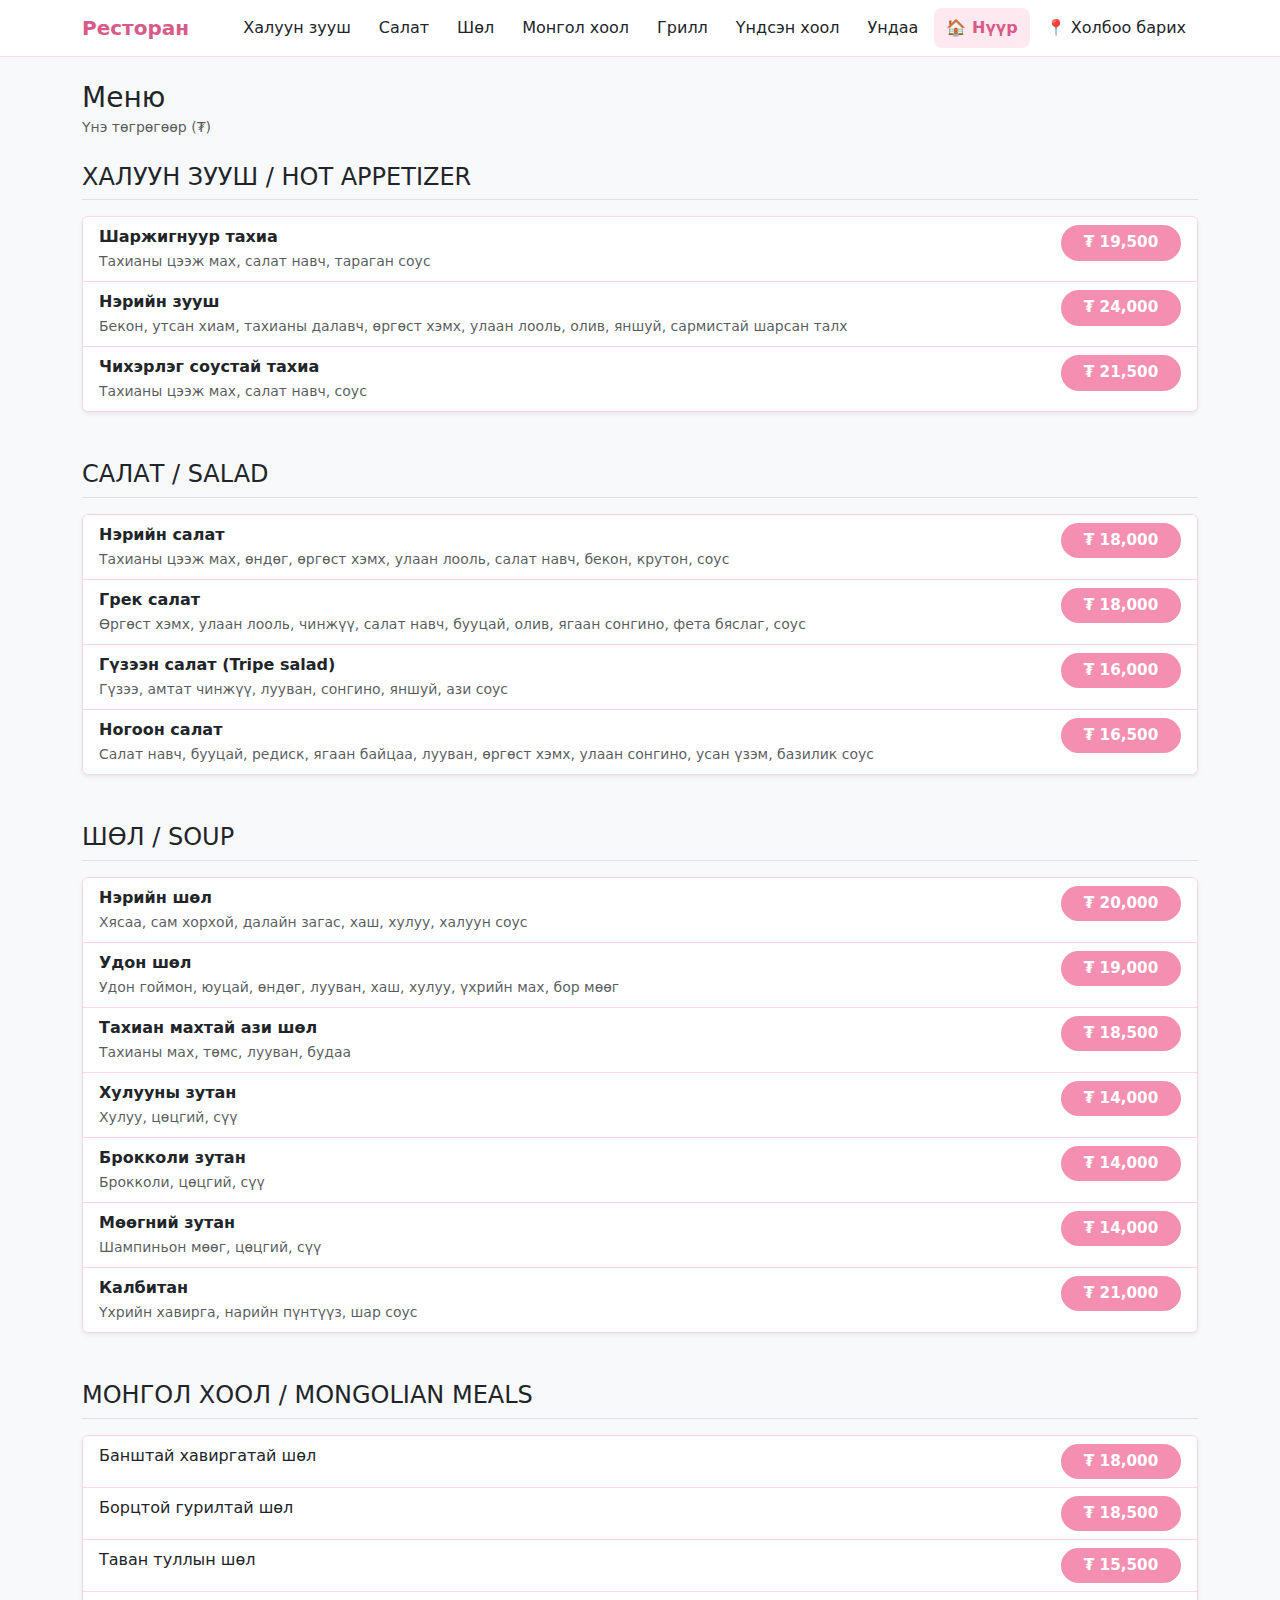
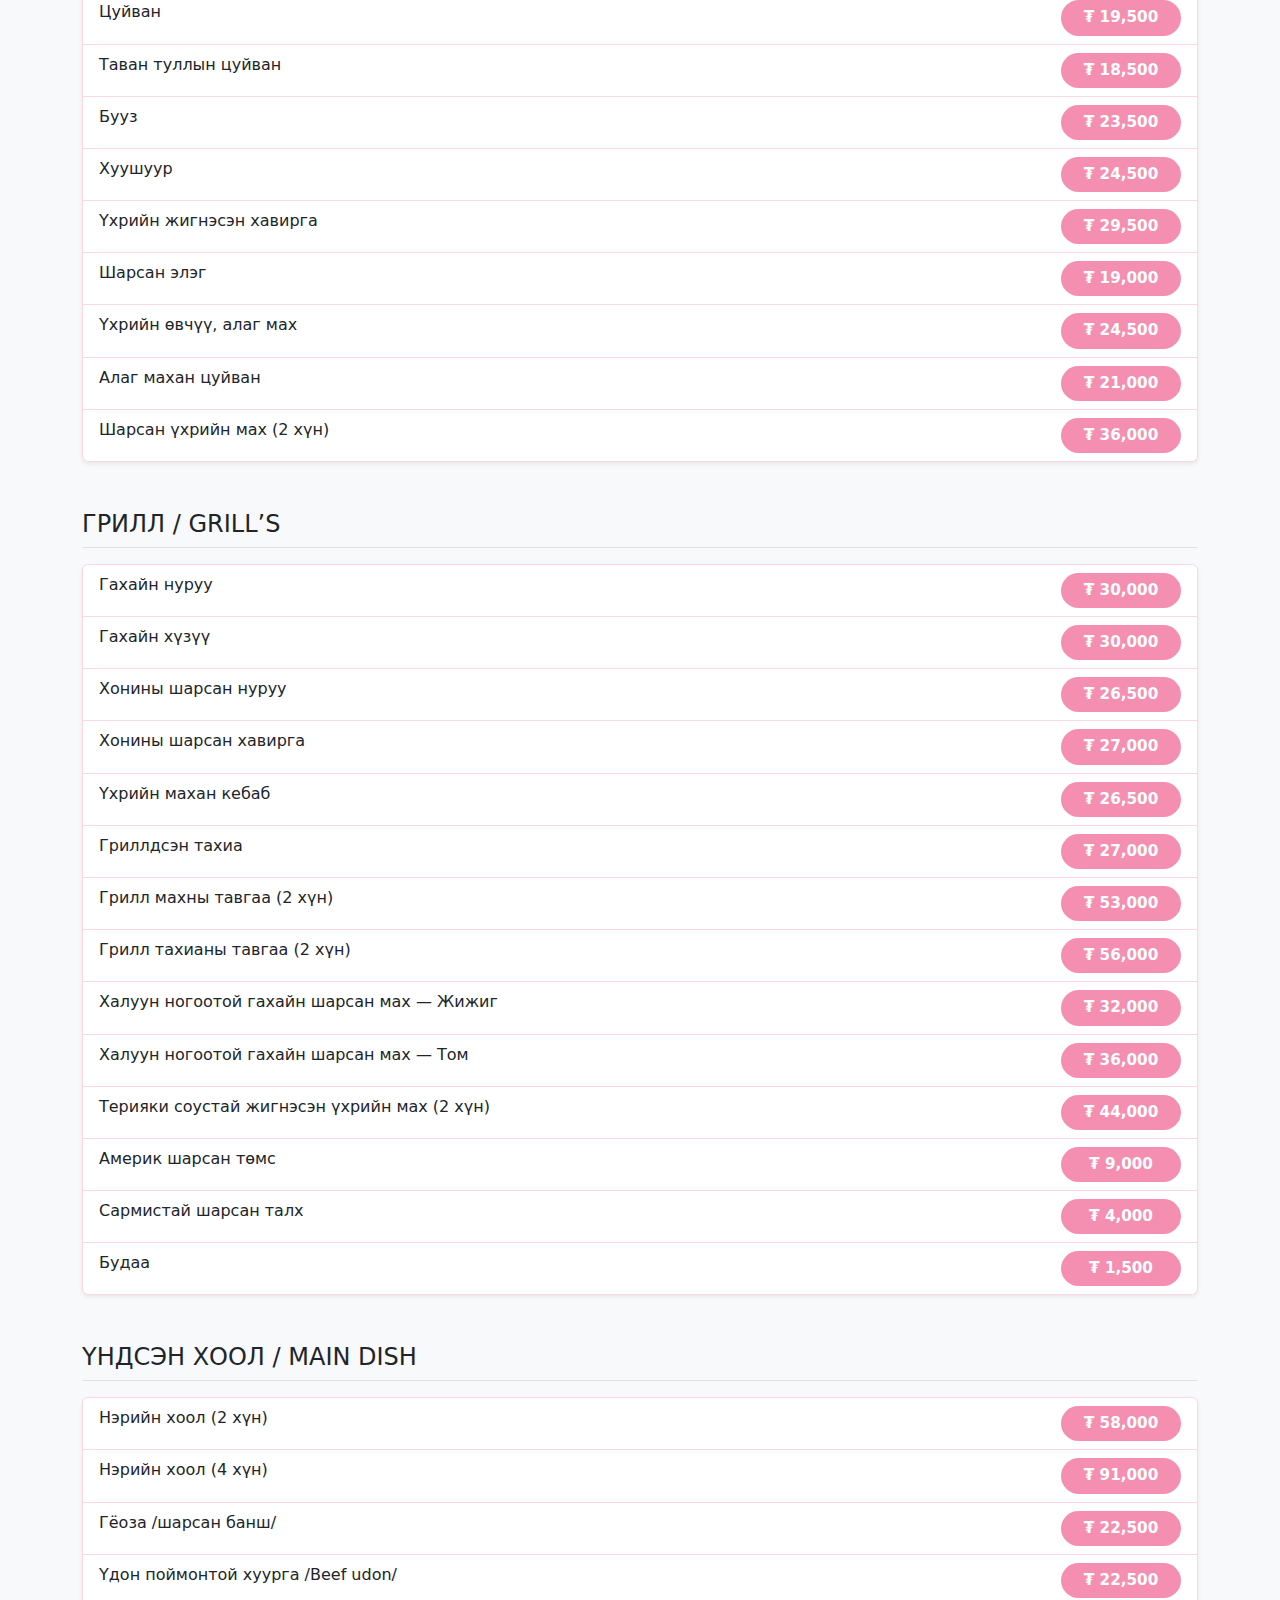
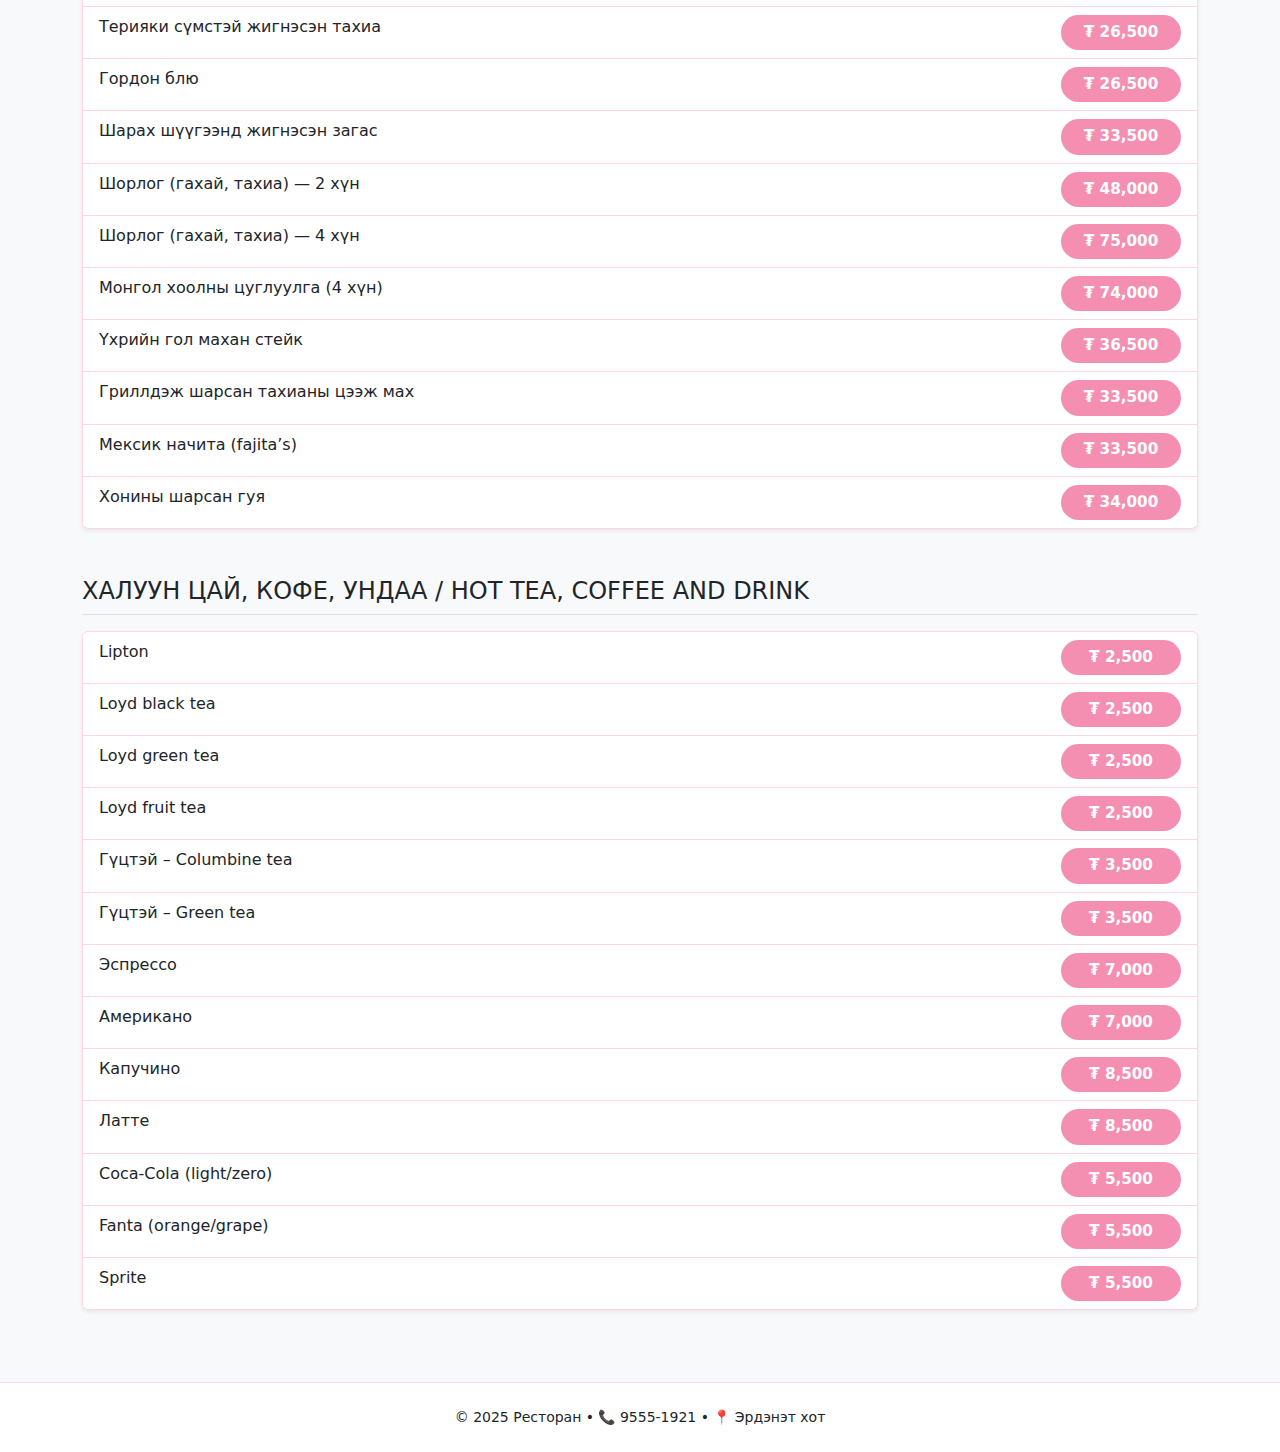
<file: index.html>
<!DOCTYPE html>
<html lang="mn">
<head>
  <meta charset="UTF-8" />
  <meta name="viewport" content="width=device-width, initial-scale=1" />
  <title>Ресторан – Меню</title>

  <!-- Bootstrap CSS -->
  <link href="https://cdn.jsdelivr.net/npm/bootstrap@5.3.3/dist/css/bootstrap.min.css" rel="stylesheet">

  <!-- Theme CSS -->
  <link rel="stylesheet" href="style.css" />
</head>
<body class="bg-light">

<!-- ===== Header (desktop nav + mobile offcanvas) ===== -->
<header class="navbar navbar-light theme-navbar sticky-top">
  <div class="container d-flex align-items-center justify-content-between">
    <a class="navbar-brand fw-bold m-0" href="index.html">Ресторан</a>

    <!-- Desktop nav -->
    <ul class="nav d-none d-md-flex gap-1">
      <li class="nav-item"><a class="nav-link" href="#hot-appetizer">Халуун зууш</a></li>
      <li class="nav-item"><a class="nav-link" href="#salad">Салат</a></li>
      <li class="nav-item"><a class="nav-link" href="#soup">Шөл</a></li>
      <li class="nav-item"><a class="nav-link" href="#mongolian-meals">Монгол хоол</a></li>
      <li class="nav-item"><a class="nav-link" href="#grills">Грилл</a></li>
      <li class="nav-item"><a class="nav-link" href="#main-dish">Үндсэн хоол</a></li>
      <li class="nav-item"><a class="nav-link" href="#drinks">Ундаа</a></li>
      <li class="nav-item"><a class="nav-link active" href="index.html">🏠 Нүүр</a></li>
      <li class="nav-item"><a class="nav-link" href="contact.html">📍 Холбоо барих</a></li>
    </ul>

    <!-- Mobile toggle -->
    <button class="navbar-toggler d-md-none" type="button"
            data-bs-toggle="offcanvas" data-bs-target="#mobileNav"
            aria-controls="mobileNav" aria-label="Toggle navigation">
      <span class="navbar-toggler-icon"></span>
    </button>
  </div>
</header>

<!-- ===== Mobile sidebar ===== -->
<div class="offcanvas offcanvas-start offcanvas-pink" tabindex="-1" id="mobileNav" aria-labelledby="mobileNavLabel">
  <div class="offcanvas-header">
    <h5 class="offcanvas-title" id="mobileNavLabel">Цэс</h5>
    <button type="button" class="btn-close" data-bs-dismiss="offcanvas" aria-label="Close"></button>
  </div>
  <div class="offcanvas-body">
    <nav class="nav flex-column">
      <a class="nav-link" href="#hot-appetizer">Халуун зууш</a>
      <a class="nav-link" href="#salad">Салат</a>
      <a class="nav-link" href="#soup">Шөл</a>
      <a class="nav-link" href="#mongolian-meals">Монгол хоол</a>
      <a class="nav-link" href="#grills">Грилл</a>
      <a class="nav-link" href="#main-dish">Үндсэн хоол</a>
      <a class="nav-link" href="#drinks">Ундаа</a>
      <a class="nav-link" href="index.html">🏠 Нүүр</a>
      <a class="nav-link" href="contact.html">📍 Холбоо барих</a>
    </nav>
  </div>
</div>

<!-- ===== Main ===== -->
<main class="container py-4">

  <div class="mb-4">
    <h1 class="h3 mb-0">Меню</h1>
    <small class="text-muted">Үнэ төгрөгөөр (₮)</small>
  </div>

  <!-- ХАЛУУН ЗУУШ -->
  <section id="hot-appetizer" class="mb-5">
    <h2 class="h4 pb-2 mb-3 border-bottom">ХАЛУУН ЗУУШ / HOT APPETIZER</h2>
    <ul class="list-group shadow-sm">
      <li class="list-group-item d-flex justify-content-between align-items-start">
        <div>
          <div class="fw-semibold">Шаржигнуур тахиа</div>
          <small class="text-muted">Тахианы цээж мах, салат навч, тараган соус</small>
        </div>
        <span class="badge bg-primary rounded-pill">₮ 19,500</span>
      </li>
      <li class="list-group-item d-flex justify-content-between align-items-start">
        <div>
          <div class="fw-semibold">Нэрийн зууш</div>
          <small class="text-muted">Бекон, утсан хиам, тахианы далавч, өргөст хэмх, улаан лооль, олив, яншуй, сармистай шарсан талх</small>
        </div>
        <span class="badge bg-primary rounded-pill">₮ 24,000</span>
      </li>
      <li class="list-group-item d-flex justify-content-between align-items-start">
        <div>
          <div class="fw-semibold">Чихэрлэг соустай тахиа</div>
          <small class="text-muted">Тахианы цээж мах, салат навч, соус</small>
        </div>
        <span class="badge bg-primary rounded-pill">₮ 21,500</span>
      </li>
    </ul>
  </section>

  <!-- САЛАТ -->
  <section id="salad" class="mb-5">
    <h2 class="h4 pb-2 mb-3 border-bottom">САЛАТ / SALAD</h2>
    <ul class="list-group shadow-sm">
      <li class="list-group-item d-flex justify-content-between align-items-start">
        <div>
          <div class="fw-semibold">Нэрийн салат</div>
          <small class="text-muted">Тахианы цээж мах, өндөг, өргөст хэмх, улаан лооль, салат навч, бекон, крутон, соус</small>
        </div>
        <span class="badge bg-primary rounded-pill">₮ 18,000</span>
      </li>
      <li class="list-group-item d-flex justify-content-between align-items-start">
        <div>
          <div class="fw-semibold">Грек салат</div>
          <small class="text-muted">Өргөст хэмх, улаан лооль, чинжүү, салат навч, бууцай, олив, ягаан сонгино, фета бяслаг, соус</small>
        </div>
        <span class="badge bg-primary rounded-pill">₮ 18,000</span>
      </li>
      <li class="list-group-item d-flex justify-content-between align-items-start">
        <div>
          <div class="fw-semibold">Гүзээн салат (Tripe salad)</div>
          <small class="text-muted">Гүзээ, амтат чинжүү, лууван, сонгино, яншуй, ази соус</small>
        </div>
        <span class="badge bg-primary rounded-pill">₮ 16,000</span>
      </li>
      <li class="list-group-item d-flex justify-content-between align-items-start">
        <div>
          <div class="fw-semibold">Ногоон салат</div>
          <small class="text-muted">Салат навч, бууцай, редиск, ягаан байцаа, лууван, өргөст хэмх, улаан сонгино, усан үзэм, базилик соус</small>
        </div>
        <span class="badge bg-primary rounded-pill">₮ 16,500</span>
      </li>
    </ul>
  </section>

  <!-- ШӨЛ -->
  <section id="soup" class="mb-5">
    <h2 class="h4 pb-2 mb-3 border-bottom">ШӨЛ / SOUP</h2>
    <ul class="list-group shadow-sm">
      <li class="list-group-item d-flex justify-content-between align-items-start">
        <div><div class="fw-semibold">Нэрийн шөл</div>
          <small class="text-muted">Хясаа, сам хорхой, далайн загас, хаш, хулуу, халуун соус</small>
        </div>
        <span class="badge bg-primary rounded-pill">₮ 20,000</span>
      </li>
      <li class="list-group-item d-flex justify-content-between align-items-start">
        <div><div class="fw-semibold">Удон шөл</div>
          <small class="text-muted">Удон гоймон, юуцай, өндөг, лууван, хаш, хулуу, үхрийн мах, бор мөөг</small>
        </div>
        <span class="badge bg-primary rounded-pill">₮ 19,000</span>
      </li>
      <li class="list-group-item d-flex justify-content-between align-items-start">
        <div><div class="fw-semibold">Тахиан махтай ази шөл</div>
          <small class="text-muted">Тахианы мах, төмс, лууван, будаа</small>
        </div>
        <span class="badge bg-primary rounded-pill">₮ 18,500</span>
      </li>
      <li class="list-group-item d-flex justify-content-between align-items-start">
        <div><div class="fw-semibold">Хулууны зутан</div>
          <small class="text-muted">Хулуу, цөцгий, сүү</small>
        </div>
        <span class="badge bg-primary rounded-pill">₮ 14,000</span>
      </li>
      <li class="list-group-item d-flex justify-content-between align-items-start">
        <div><div class="fw-semibold">Брокколи зутан</div>
          <small class="text-muted">Брокколи, цөцгий, сүү</small>
        </div>
        <span class="badge bg-primary rounded-pill">₮ 14,000</span>
      </li>
      <li class="list-group-item d-flex justify-content-between align-items-start">
        <div><div class="fw-semibold">Мөөгний зутан</div>
          <small class="text-muted">Шампиньон мөөг, цөцгий, сүү</small>
        </div>
        <span class="badge bg-primary rounded-pill">₮ 14,000</span>
      </li>
      <li class="list-group-item d-flex justify-content-between align-items-start">
        <div><div class="fw-semibold">Калбитан</div>
          <small class="text-muted">Үхрийн хавирга, нарийн пүнтүүз, шар соус</small>
        </div>
        <span class="badge bg-primary rounded-pill">₮ 21,000</span>
      </li>
    </ul>
  </section>

  <!-- МОНГОЛ ХООЛ -->
  <section id="mongolian-meals" class="mb-5">
    <h2 class="h4 pb-2 mb-3 border-bottom">МОНГОЛ ХООЛ / MONGOLIAN MEALS</h2>
    <ul class="list-group shadow-sm">
      <li class="list-group-item d-flex justify-content-between"><span>Банштай хавиргатай шөл</span><span class="fw-semibold">₮ 18,000</span></li>
      <li class="list-group-item d-flex justify-content-between"><span>Борцтой гурилтай шөл</span><span class="fw-semibold">₮ 18,500</span></li>
      <li class="list-group-item d-flex justify-content-between"><span>Таван туллын шөл</span><span class="fw-semibold">₮ 15,500</span></li>
      <li class="list-group-item d-flex justify-content-between"><span>Цуйван</span><span class="fw-semibold">₮ 19,500</span></li>
      <li class="list-group-item d-flex justify-content-between"><span>Таван туллын цуйван</span><span class="fw-semibold">₮ 18,500</span></li>
      <li class="list-group-item d-flex justify-content-between"><span>Бууз</span><span class="fw-semibold">₮ 23,500</span></li>
      <li class="list-group-item d-flex justify-content-between"><span>Хуушуур</span><span class="fw-semibold">₮ 24,500</span></li>
      <li class="list-group-item d-flex justify-content-between"><span>Үхрийн жигнэсэн хавирга</span><span class="fw-semibold">₮ 29,500</span></li>
      <li class="list-group-item d-flex justify-content-between"><span>Шарсан элэг</span><span class="fw-semibold">₮ 19,000</span></li>
      <li class="list-group-item d-flex justify-content-between"><span>Үхрийн өвчүү, алаг мах</span><span class="fw-semibold">₮ 24,500</span></li>
      <li class="list-group-item d-flex justify-content-between"><span>Алаг махан цуйван</span><span class="fw-semibold">₮ 21,000</span></li>
      <li class="list-group-item d-flex justify-content-between"><span>Шарсан үхрийн мах (2 хүн)</span><span class="fw-semibold">₮ 36,000</span></li>
    </ul>
  </section>

  <!-- ГРИЛЛ -->
  <section id="grills" class="mb-5">
    <h2 class="h4 pb-2 mb-3 border-bottom">ГРИЛЛ / GRILL’S</h2>
    <ul class="list-group shadow-sm">
      <li class="list-group-item d-flex justify-content-between"><span>Гахайн нуруу</span><span class="fw-semibold">₮ 30,000</span></li>
      <li class="list-group-item d-flex justify-content-between"><span>Гахайн хүзүү</span><span class="fw-semibold">₮ 30,000</span></li>
      <li class="list-group-item d-flex justify-content-between"><span>Хонины шарсан нуруу</span><span class="fw-semibold">₮ 26,500</span></li>
      <li class="list-group-item d-flex justify-content-between"><span>Хонины шарсан хавирга</span><span class="fw-semibold">₮ 27,000</span></li>
      <li class="list-group-item d-flex justify-content-between"><span>Үхрийн махан кебаб</span><span class="fw-semibold">₮ 26,500</span></li>
      <li class="list-group-item d-flex justify-content-between"><span>Гриллдсэн тахиа</span><span class="fw-semibold">₮ 27,000</span></li>
      <li class="list-group-item d-flex justify-content-between"><span>Грилл махны тавгаа (2 хүн)</span><span class="fw-semibold">₮ 53,000</span></li>
      <li class="list-group-item d-flex justify-content-between"><span>Грилл тахианы тавгаа (2 хүн)</span><span class="fw-semibold">₮ 56,000</span></li>
      <li class="list-group-item d-flex justify-content-between"><span>Халуун ногоотой гахайн шарсан мах — Жижиг</span><span class="fw-semibold">₮ 32,000</span></li>
      <li class="list-group-item d-flex justify-content-between"><span>Халуун ногоотой гахайн шарсан мах — Том</span><span class="fw-semibold">₮ 36,000</span></li>
      <li class="list-group-item d-flex justify-content-between"><span>Терияки соустай жигнэсэн үхрийн мах (2 хүн)</span><span class="fw-semibold">₮ 44,000</span></li>
      <li class="list-group-item d-flex justify-content-between"><span>Америк шарсан төмс</span><span class="fw-semibold">₮ 9,000</span></li>
      <li class="list-group-item d-flex justify-content-between"><span>Сармистай шарсан талх</span><span class="fw-semibold">₮ 4,000</span></li>
      <li class="list-group-item d-flex justify-content-between"><span>Будаа</span><span class="fw-semibold">₮ 1,500</span></li>
    </ul>
  </section>

  <!-- ҮНДСЭН ХООЛ -->
  <section id="main-dish" class="mb-5">
    <h2 class="h4 pb-2 mb-3 border-bottom">ҮНДСЭН ХООЛ / MAIN DISH</h2>
    <ul class="list-group shadow-sm">
      <li class="list-group-item d-flex justify-content-between"><span>Нэрийн хоол (2 хүн)</span><span class="fw-semibold">₮ 58,000</span></li>
      <li class="list-group-item d-flex justify-content-between"><span>Нэрийн хоол (4 хүн)</span><span class="fw-semibold">₮ 91,000</span></li>
      <li class="list-group-item d-flex justify-content-between"><span>Гёоза /шарсан банш/</span><span class="fw-semibold">₮ 22,500</span></li>
      <li class="list-group-item d-flex justify-content-between"><span>Үдон поймонтой хуурга /Beef udon/</span><span class="fw-semibold">₮ 22,500</span></li>
      <li class="list-group-item d-flex justify-content-between"><span>Терияки сүмстэй жигнэсэн тахиа</span><span class="fw-semibold">₮ 26,500</span></li>
      <li class="list-group-item d-flex justify-content-between"><span>Гордон блю</span><span class="fw-semibold">₮ 26,500</span></li>
      <li class="list-group-item d-flex justify-content-between"><span>Шарах шүүгээнд жигнэсэн загас</span><span class="fw-semibold">₮ 33,500</span></li>
      <li class="list-group-item d-flex justify-content-between"><span>Шорлог (гахай, тахиа) — 2 хүн</span><span class="fw-semibold">₮ 48,000</span></li>
      <li class="list-group-item d-flex justify-content-between"><span>Шорлог (гахай, тахиа) — 4 хүн</span><span class="fw-semibold">₮ 75,000</span></li>
      <li class="list-group-item d-flex justify-content-between"><span>Монгол хоолны цуглуулга (4 хүн)</span><span class="fw-semibold">₮ 74,000</span></li>
      <li class="list-group-item d-flex justify-content-between"><span>Үхрийн гол махан стейк</span><span class="fw-semibold">₮ 36,500</span></li>
      <li class="list-group-item d-flex justify-content-between"><span>Гриллдэж шарсан тахианы цээж мах</span><span class="fw-semibold">₮ 33,500</span></li>
      <li class="list-group-item d-flex justify-content-between"><span>Мексик начита (fajita’s)</span><span class="fw-semibold">₮ 33,500</span></li>
      <li class="list-group-item d-flex justify-content-between"><span>Хонины шарсан гуя</span><span class="fw-semibold">₮ 34,000</span></li>
    </ul>
  </section>

  <!-- УНДАА -->
  <section id="drinks" class="mb-5">
    <h2 class="h4 pb-2 mb-3 border-bottom">ХАЛУУН ЦАЙ, КОФЕ, УНДАА / HOT TEA, COFFEE AND DRINK</h2>
    <ul class="list-group shadow-sm">
      <li class="list-group-item d-flex justify-content-between"><span>Lipton</span><span class="fw-semibold">₮ 2,500</span></li>
      <li class="list-group-item d-flex justify-content-between"><span>Loyd black tea</span><span class="fw-semibold">₮ 2,500</span></li>
      <li class="list-group-item d-flex justify-content-between"><span>Loyd green tea</span><span class="fw-semibold">₮ 2,500</span></li>
      <li class="list-group-item d-flex justify-content-between"><span>Loyd fruit tea</span><span class="fw-semibold">₮ 2,500</span></li>
      <li class="list-group-item d-flex justify-content-between"><span>Гүцтэй – Columbine tea</span><span class="fw-semibold">₮ 3,500</span></li>
      <li class="list-group-item d-flex justify-content-between"><span>Гүцтэй – Green tea</span><span class="fw-semibold">₮ 3,500</span></li>
      <li class="list-group-item d-flex justify-content-between"><span>Эспрессо</span><span class="fw-semibold">₮ 7,000</span></li>
      <li class="list-group-item d-flex justify-content-between"><span>Американо</span><span class="fw-semibold">₮ 7,000</span></li>
      <li class="list-group-item d-flex justify-content-between"><span>Капучино</span><span class="fw-semibold">₮ 8,500</span></li>
      <li class="list-group-item d-flex justify-content-between"><span>Латте</span><span class="fw-semibold">₮ 8,500</span></li>
      <li class="list-group-item d-flex justify-content-between"><span>Coca-Cola (light/zero)</span><span class="fw-semibold">₮ 5,500</span></li>
      <li class="list-group-item d-flex justify-content-between"><span>Fanta (orange/grape)</span><span class="fw-semibold">₮ 5,500</span></li>
      <li class="list-group-item d-flex justify-content-between"><span>Sprite</span><span class="fw-semibold">₮ 5,500</span></li>
    </ul>
  </section>

</main>

<!-- ===== Footer ===== -->
<footer class="footer py-4">
  <div class="container text-center small">
    © 2025 Ресторан • 📞 9555-1921 • 📍 Эрдэнэт хот
  </div>
</footer>

<!-- Bootstrap JS -->
<script src="https://cdn.jsdelivr.net/npm/bootstrap@5.3.3/dist/js/bootstrap.bundle.min.js"></script>

<!-- iOS-friendly offcanvas navigation -->
<script>
document.addEventListener('DOMContentLoaded', function () {
  const ocEl = document.getElementById('mobileNav');
  if (!ocEl) return;
  document.querySelectorAll('#mobileNav a.nav-link').forEach(a => {
    a.addEventListener('click', function (e) {
      const href = a.getAttribute('href') || '';
      const oc = bootstrap.Offcanvas.getOrCreateInstance(ocEl);
      // #section бол скролл, .html бол хуудас руу очно
      if (href.startsWith('#')) {
        e.preventDefault();
        oc.hide();
        setTimeout(() => {
          const t = document.querySelector(href);
          if (t) t.scrollIntoView({behavior:'smooth', block:'start'});
        }, 250);
      } else {
        oc.hide();
        setTimeout(()=>{ window.location.href = href; }, 200);
      }
    });
  });
});
</script>
</body>
</html>
</file>
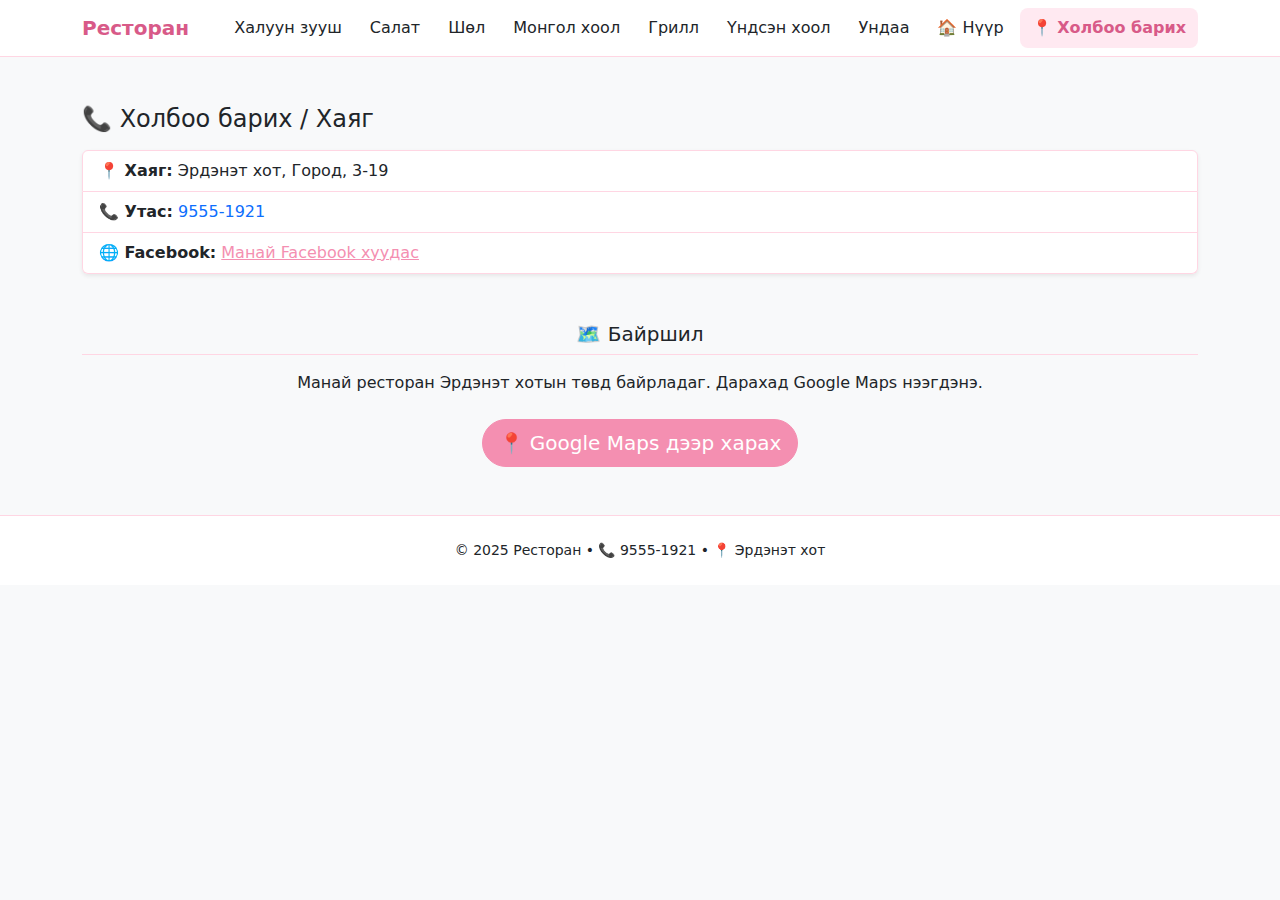
<file: contact.html>
<!DOCTYPE html>
<html lang="mn">
<head>
  <meta charset="UTF-8" />
  <meta name="viewport" content="width=device-width, initial-scale=1" />
  <title>Холбоо барих – Ресторан</title>

  <link href="https://cdn.jsdelivr.net/npm/bootstrap@5.3.3/dist/css/bootstrap.min.css" rel="stylesheet">
  <link rel="stylesheet" href="style.css" />
</head>
<body class="bg-light">

<!-- Header -->
<header class="navbar navbar-light theme-navbar sticky-top">
  <div class="container d-flex align-items-center justify-content-between">
    <a class="navbar-brand fw-bold m-0" href="index.html">Ресторан</a>

    <!-- Desktop nav -->
    <ul class="nav d-none d-md-flex gap-1">
      <li class="nav-item"><a class="nav-link" href="index.html#hot-appetizer">Халуун зууш</a></li>
      <li class="nav-item"><a class="nav-link" href="index.html#salad">Салат</a></li>
      <li class="nav-item"><a class="nav-link" href="index.html#soup">Шөл</a></li>
      <li class="nav-item"><a class="nav-link" href="index.html#mongolian-meals">Монгол хоол</a></li>
      <li class="nav-item"><a class="nav-link" href="index.html#grills">Грилл</a></li>
      <li class="nav-item"><a class="nav-link" href="index.html#main-dish">Үндсэн хоол</a></li>
      <li class="nav-item"><a class="nav-link" href="index.html#drinks">Ундаа</a></li>
      <li class="nav-item"><a class="nav-link" href="index.html">🏠 Нүүр</a></li>
      <li class="nav-item"><a class="nav-link active" href="contact.html">📍 Холбоо барих</a></li>
    </ul>

    <!-- Mobile toggle -->
    <button class="navbar-toggler d-md-none" type="button"
            data-bs-toggle="offcanvas" data-bs-target="#mobileNav"
            aria-controls="mobileNav" aria-label="Toggle navigation">
      <span class="navbar-toggler-icon"></span>
    </button>
  </div>
</header>

<!-- Mobile sidebar -->
<div class="offcanvas offcanvas-start offcanvas-pink" tabindex="-1" id="mobileNav" aria-labelledby="mobileNavLabel">
  <div class="offcanvas-header">
    <h5 class="offcanvas-title" id="mobileNavLabel">Цэс</h5>
    <button type="button" class="btn-close" data-bs-dismiss="offcanvas" aria-label="Close"></button>
  </div>
  <div class="offcanvas-body">
    <nav class="nav flex-column">
      <a class="nav-link" href="index.html#hot-appetizer">Халуун зууш</a>
      <a class="nav-link" href="index.html#salad">Салат</a>
      <a class="nav-link" href="index.html#soup">Шөл</a>
      <a class="nav-link" href="index.html#mongolian-meals">Монгол хоол</a>
      <a class="nav-link" href="index.html#grills">Грилл</a>
      <a class="nav-link" href="index.html#main-dish">Үндсэн хоол</a>
      <a class="nav-link" href="index.html#drinks">Ундаа</a>
      <a class="nav-link" href="index.html">🏠 Нүүр</a>
      <a class="nav-link active" href="contact.html">📍 Холбоо барих</a>
    </nav>
  </div>
</div>

<!-- Main -->
<main class="container py-5">
  <section class="mb-5">
    <h1 class="h4 mb-3">📞 Холбоо барих / Хаяг</h1>
    <ul class="list-group shadow-sm">
      <li class="list-group-item"><strong>📍 Хаяг:</strong> Эрдэнэт хот, Город, 3-19</li>
      <li class="list-group-item">
        <strong>📞 Утас:</strong> <a class="text-decoration-none" href="tel:95551921">9555-1921</a>
      </li>
      <li class="list-group-item">
        <strong>🌐 Facebook:</strong>
        <a class="link-primary" target="_blank" href="https://www.facebook.com/share/1bzGNfoDMK/?mibextid=wwXIfr">Манай Facebook хуудас</a>
      </li>
    </ul>
  </section>

  <section class="text-center">
    <h2 class="h5 mb-3">🗺️ Байршил</h2>
    <p class="mb-4">Манай ресторан Эрдэнэт хотын төвд байрладаг. Дарахад Google Maps нээгдэнэ.</p>
    <a class="btn btn-primary btn-lg" target="_blank"
       href="https://www.google.com/maps/search/Эрдэнэт+Город+3-19">📍 Google Maps дээр харах</a>
  </section>
</main>

<footer class="footer py-4">
  <div class="container text-center small">
    © 2025 Ресторан • 📞 9555-1921 • 📍 Эрдэнэт хот
  </div>
</footer>

<script src="https://cdn.jsdelivr.net/npm/bootstrap@5.3.3/dist/js/bootstrap.bundle.min.js"></script>
<script>
document.addEventListener('DOMContentLoaded', function () {
  const ocEl = document.getElementById('mobileNav');
  if (!ocEl) return;
  document.querySelectorAll('#mobileNav a.nav-link').forEach(a => {
    a.addEventListener('click', function (e) {
      const href = a.getAttribute('href') || '';
      const oc = bootstrap.Offcanvas.getOrCreateInstance(ocEl);
      oc.hide();
      setTimeout(()=>{ window.location.href = href; }, 200);
    });
  });
});
</script>
</body>
</html>
</file>
<file: style.css>
:root{
  --brand-500:#f48fb1;     /* үндсэн ягаан */
  --brand-600:#ec6f93;     /* hover */
  --brand-700:#d85a88;     /* active */
  --brand-border:#ffd6e3;

  /* Bootstrap override */
  --bs-primary:var(--brand-500);
  --bs-primary-rgb:244,143,177;
  --bs-link-color:var(--brand-700);
  --bs-link-hover-color:var(--brand-600);
}

/* Ерөнхий */
html{scroll-behavior:smooth;}
body{background:#fff7fa;color:#212529;}
section{scroll-margin-top:90px;}

/* Navbar */
.navbar.theme-navbar{background:#fff;border-bottom:1px solid var(--brand-border);}
.navbar.theme-navbar .navbar-brand{color:var(--brand-700);}
.navbar.theme-navbar .nav-link{
  color:#212529;border-radius:.5rem;padding:.5rem .75rem;
  transition:background .2s ease,color .2s ease;
}
.navbar.theme-navbar .nav-link:hover,
.navbar.theme-navbar .nav-link.active{background:#ffe9f1;color:var(--brand-700);font-weight:600;}
.navbar-light .navbar-toggler{border-color:var(--brand-border);}
.navbar-light .navbar-toggler:focus{box-shadow:0 0 0 .2rem #ffe9f1;}

/* Offcanvas */
.offcanvas-pink{background:#fff;border-right:1px solid var(--brand-border);}
.offcanvas-pink .offcanvas-title{color:var(--brand-700);}
.offcanvas-pink .nav-link{color:#212529;padding:.75rem 1rem;border-radius:.5rem;}
.offcanvas-pink .nav-link:hover,
.offcanvas-pink .nav-link:focus,
.offcanvas-pink .nav-link.active{background:#ffe9f1;color:var(--brand-700);}
.offcanvas-backdrop.show{opacity:.2;}

/* Buttons */
.btn-primary{
  --bs-btn-bg:var(--brand-500);
  --bs-btn-border-color:var(--brand-500);
  --bs-btn-hover-bg:var(--brand-600);
  --bs-btn-hover-border-color:var(--brand-600);
  --bs-btn-active-bg:var(--brand-700);
  --bs-btn-active-border-color:var(--brand-700);
  border-radius:999px;
}

/* List group */
.list-group-item{border-color:var(--brand-border);background:#fff;}

/* Гарчиг */
section>h2{border-bottom:1px solid var(--brand-border);padding-bottom:.5rem;color:var(--brand-700);}

/* ==== Нэг төрхтэй үнэ (pill) ==== */
.badge{font-size:inherit;}
.badge.bg-primary{background-color:var(--brand-500)!important;color:#fff!important;}
.list-group-item.d-flex>span:last-child{background:var(--brand-500);color:#fff;}
.badge.bg-primary,
.list-group-item.d-flex>span:last-child{
  display:inline-flex;align-items:center;justify-content:center;
  height:2.2rem;min-width:7.5rem;padding:0 .9rem;
  border-radius:999px;font-weight:700;font-size:.95rem;line-height:1;text-align:center;white-space:nowrap;
}

/* Footer */
footer.footer{background:#fff;border-top:1px solid var(--brand-border);color:#212529;}
footer a{color:var(--brand-700);text-decoration:none;}
footer a:hover{color:var(--brand-600);}
</file>
